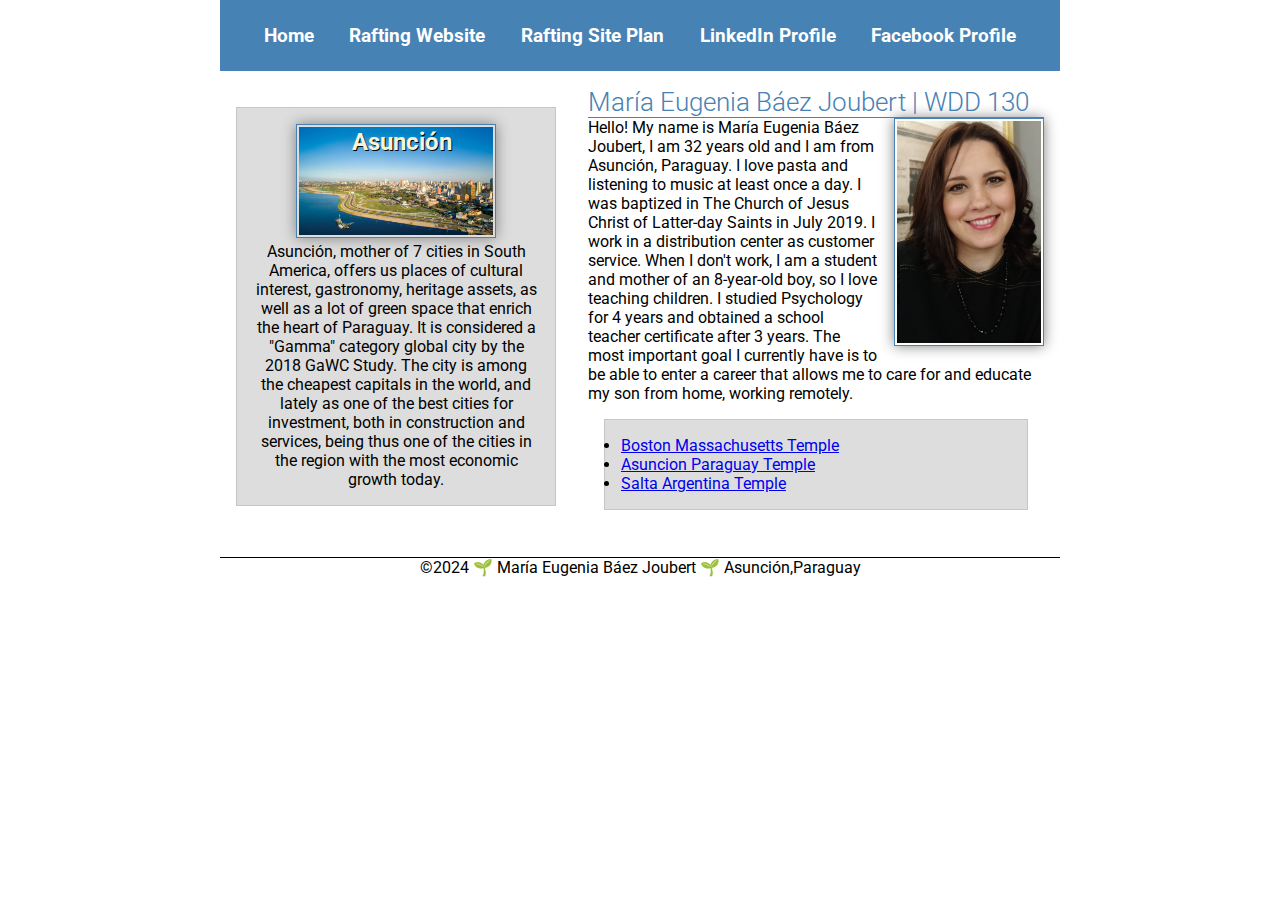
<file: index.html>
<!doctype html>
<html lang="en-US">
  <head>
    <meta charset="utf-8">
    <meta name="viewport" content="width=device-width">
    <title>María Eugenia Báez Joubert | WDD 130</title>
    <link rel="stylesheet" href="styles/styles.css">
    <meta name="description" content="Maria Eugenia Baez's BYU Idaho WDD 130 course home page">
    <meta name="author" content="María Eugenia Báez">
  </head>
  <body>
    <header>
        <nav>
            <a href="#">Home</a>
            <a href="wwr/">Rafting Website</a>
            <a href="wwr/site-plan-rafting.html">Rafting Site Plan</a>
            <a href="https://www.linkedin.com/in/maría-eugenia-báez-joubert-3a83051a2">LinkedIn Profile</a>
            <a href="https://www.facebook.com/euge.baez.7">Facebook Profile</a>
        </nav> 
    </header>
    <div class="grid">
      <main>
          <h1>María Eugenia Báez Joubert | WDD 130</h1>
          <img src="images/profile.jpeg" alt="Hello, my name is Maria Eugenia" width="200">
          <p>Hello! My name is María Eugenia Báez Joubert, I am 32 years old and I am from Asunción, Paraguay.
            I love pasta and listening to music at least once a day.
            I was baptized in The Church of Jesus Christ of Latter-day Saints in July 2019. I work in a distribution center as customer service.
            When I don't work, I am a student and mother of an 8-year-old boy, so I love teaching children.
            I studied Psychology for 4 years and obtained a school teacher certificate after 3 years. The most important goal I currently have is to be able to enter a career that allows me to care for and educate my son from home, working remotely.</p>
      <ul class="box">
        <li><a href="https://www.churchofjesuschrist.org/temples/details/boston-massachusetts-temple?lang=eng" target="_blank">Boston Massachusetts Temple</a></li>
        <li><a href="https://www.churchofjesuschrist.org/temples/details/asuncion-paraguay-temple?lang=eng" target="_blank">Asuncion Paraguay Temple</a></li>
        <li><a href="https://www.churchofjesuschrist.org/temples/details/salta-argentina-temple?lang=eng" target="_blank">Salta Argentina Temple</a></li>
      </ul>
      </main>
      <aside class="box">
        <h2>Asunción</h2>
        <img src="images/Asuncion.jpg" alt="Asunción landscape">
        <p>Asunción, mother of 7 cities in South America, offers us places of cultural interest, gastronomy, heritage assets, as well as a lot of green space that enrich the heart of Paraguay. It is considered a "Gamma" category global city by the 2018 GaWC Study. The city is among the cheapest capitals in the world, and lately as one of the best cities for investment, both in construction and services, being thus one of the cities in the region with the most economic growth today.</p>
      </aside>
    </div>
    <footer>
        <p>&copy;2024 🌱 María Eugenia Báez Joubert 🌱 Asunción,Paraguay</p>
    </footer>
  </body>
<!--01-July-2024-->
</html>
</file>
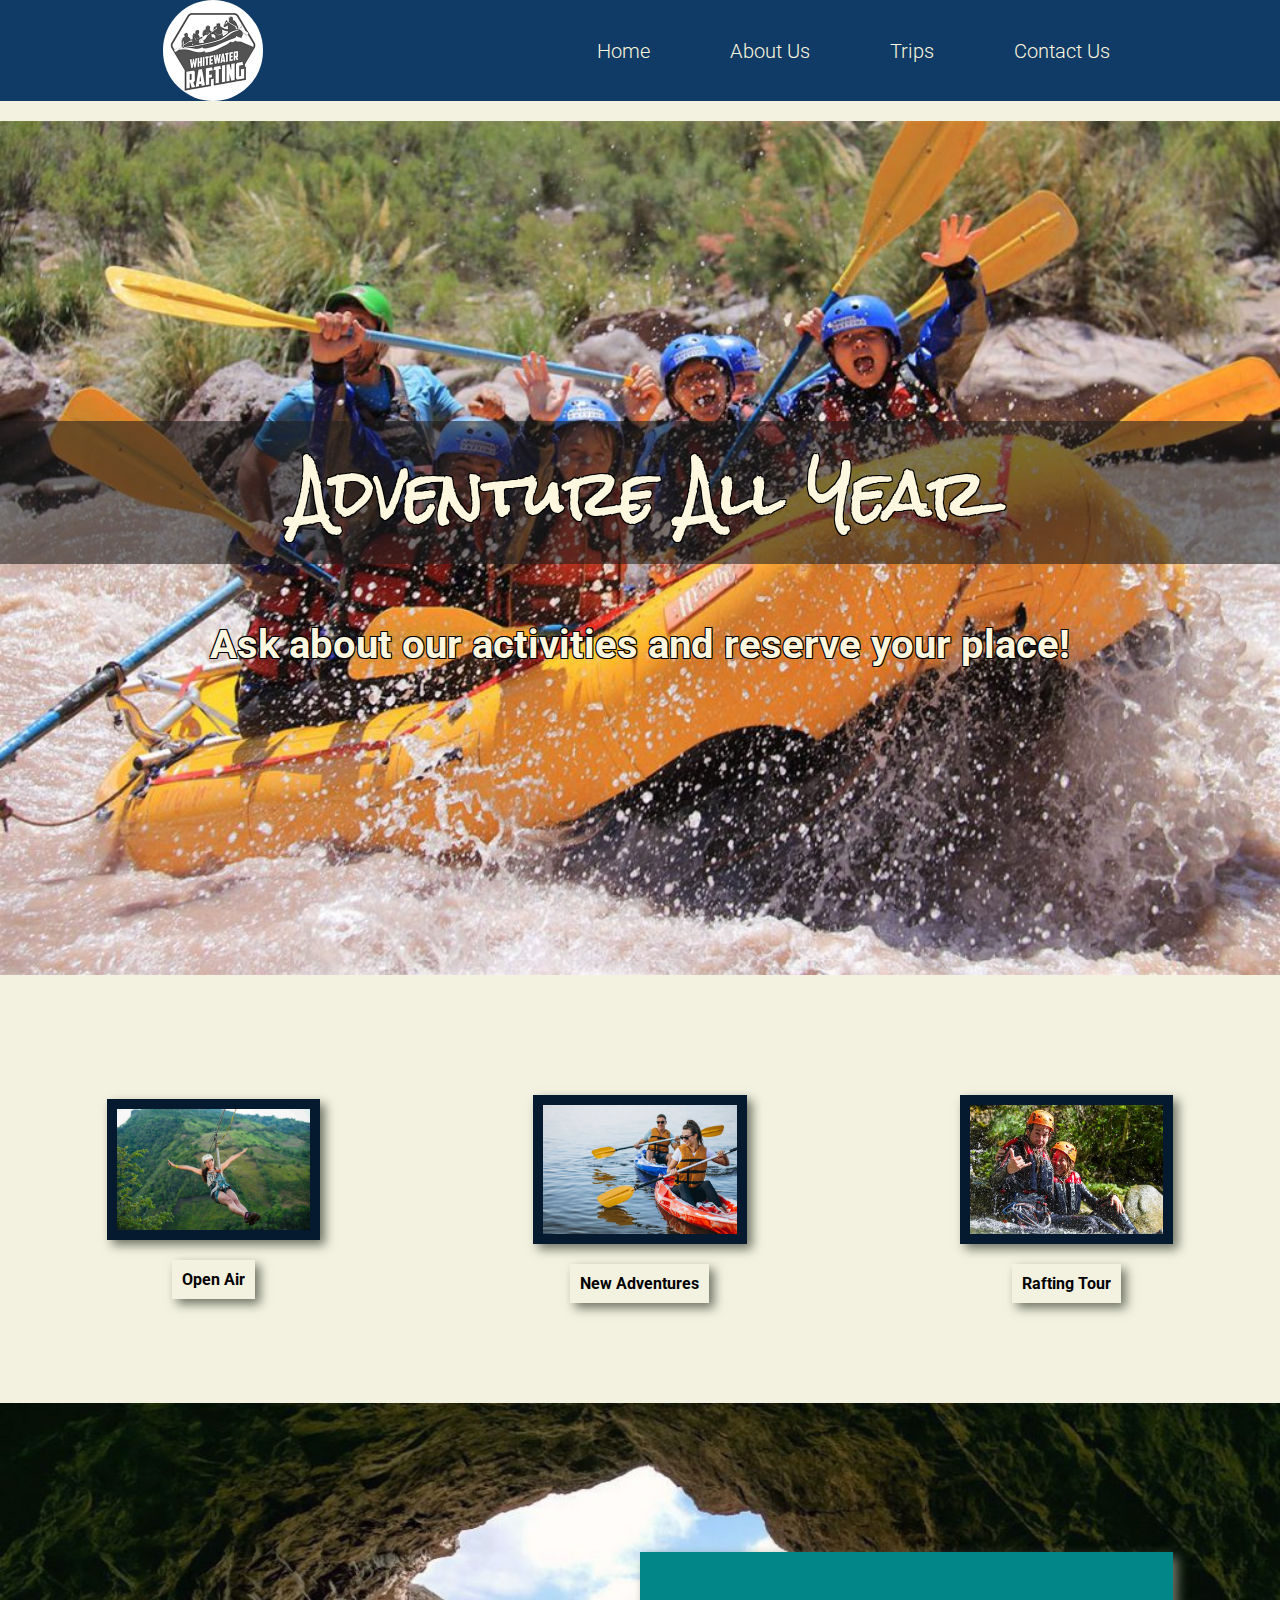
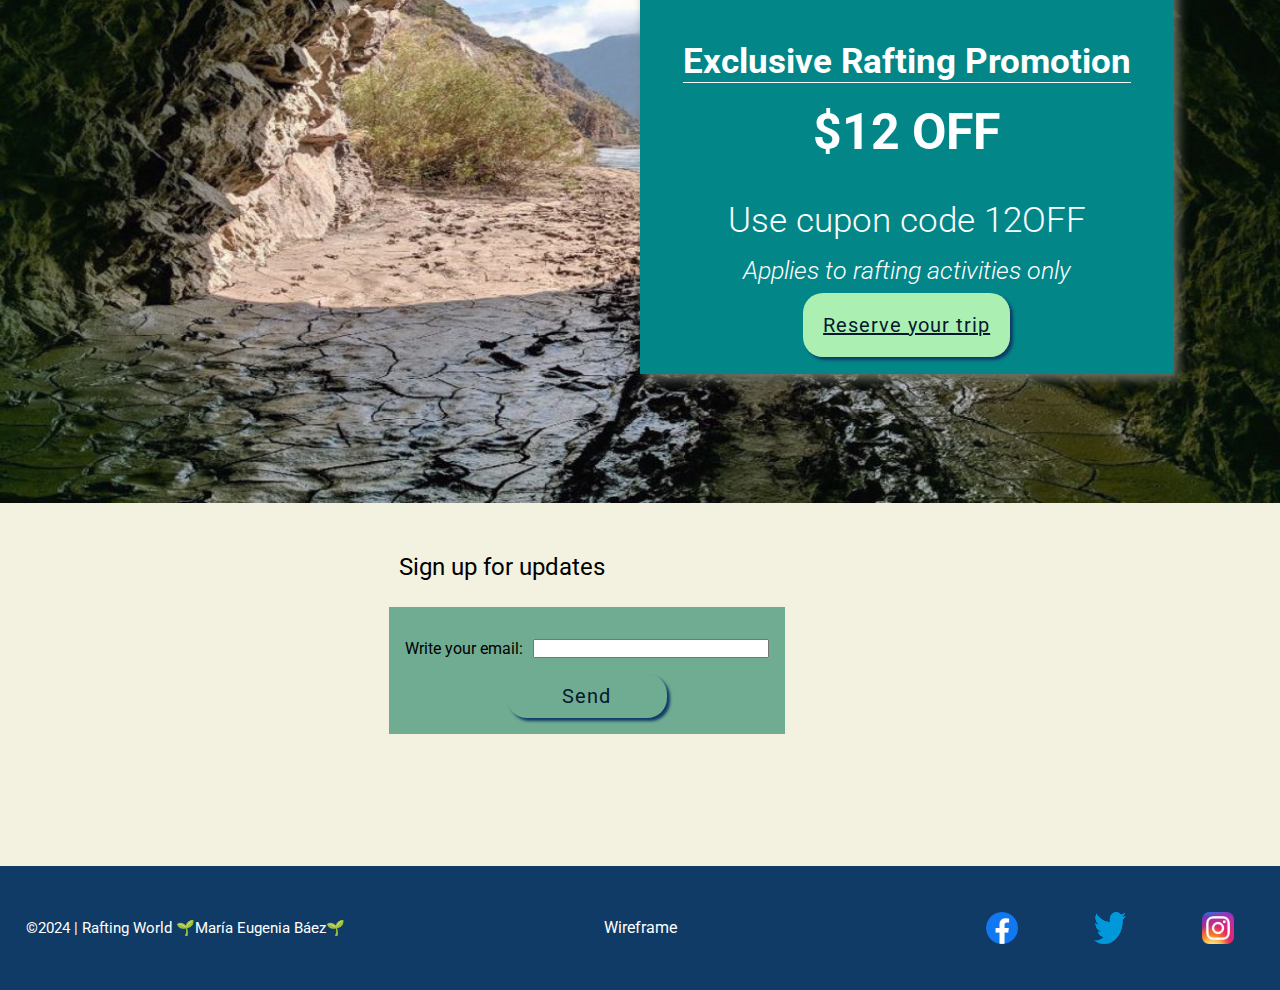
<file: wwr/index.html>
<!DOCTYPE html>
<html lang="en-US">
    <head>
        <meta charset="utf-8">
        <meta name="viewport" content="width=device-width, initial-escale=1.0">
        <title>Home Page | Rafting World</title>
        <meta name="description" content="This is the home page for the rafting site">
        <meta name="author" content="Maria Eugenia Báez Joubert">
        <link rel="stylesheet" href="styles/rafting.css">
    </head>
    <body>
        <header>
            <img src="images/logo.png" alt="Rafting World Logo">
            <nav>
                <a href="index.html">Home</a>
                <a href="about.html">About Us</a>
                <a href="trips.html">Trips</a>
                <a href="contact.html">Contact Us</a>  
            </nav>
        </header>
        <main class="raft-grid">
            <div class="hero-grid">
                <img class="hero-jpg" src="images/family-rafting.jpg" alt="Hero image">
                <h1 class="Home-message1">Adventure All Year</h1>
                <h4 class="Home-message2">Ask about our activities and reserve your place!</h4>
            </div>
            <section class="card trips-photo1">
                <img class="photo open-air" src="images/aire-libre.jpg" alt="Open Air">
                <p>Open Air</p>
            </section>
            <section class="card trips-photo2">
                <img class="photo new-adventures" src="images/kayak-adventure.webp" alt="Kayak">
                <p>New Adventures</p>
            </section>
            <section class="card trips-photo3">
                <img class="photo rafting-tour" src="images/rafting-tour.jpg" alt="Rafting">
                <p>Rafting Tour</p>
            </section>
            <div class="background">
            </div>
            <img class="river" src="images/river.jpg" alt="River">
            <div class="hustle-content">
                <div class="hustle-content-wrap">
                    <div class="hustle-group-title">
                        <span class="hustle-title">Exclusive Rafting Promotion</span>
                        <span class="hustle-subtitle">$12 OFF</span>
                    </div>
                    <div class="hustle-group-content">
                        <p class="text1">Use cupon code 12OFF</p>
                        <p class="text2">Applies to rafting activities only</P>
                    </div>
                    <div class="hustle-cta-container">
                        <a class="button-box" href="contact.html">Reserve your trip</a>
                    </div>
                </div>
            </div>
            <div class="News">
                <p>Sign up for updates</p>
                <form action="#" class="news-form">
                    <div class="Signup-grid">
                        <label for="email">Write your email:</label>
                        <input type="email" name="email" id="email">
                    </div>
                    <button type="submit" class="button-box">Send</button>
                </form>
            </div>
        </main>
        <footer>
            <p>&copy;2024 | Rafting World 🌱María Eugenia Báez🌱</p>
            <a href="https://app.moqups.com/YqhFggQN5RccAblndWIqrK3D2VXr0VGt/view/page/ad64222d5">Wireframe</a>
            <nav class="sociallinks">
                <a href="https://facebook.com">
                    <img src="images/Facebook_Logo.png" alt="Facebook">
                </a>
                <a href="https://twitter.com">
                    <img src="images/twitter-logo.png" alt="Twitter">
                </a>
                <a href="https://instagram.com">
                    <img src="images/Instagram_logo.png" alt="Instagram">
                </a>
            </nav>
        </footer>
    </body>
</html>
</file>
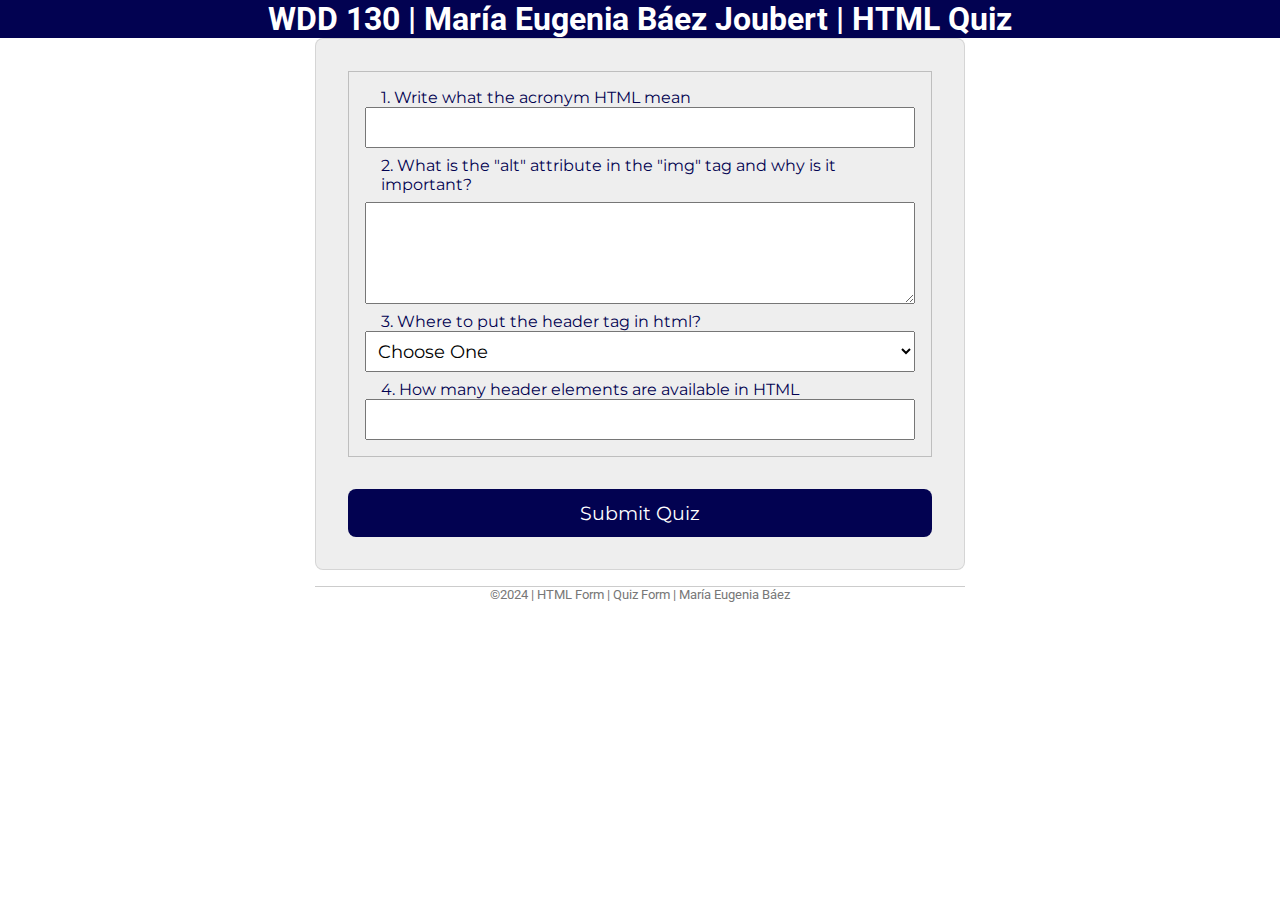
<file: quiz.html>
<!DOCTYPE html>
<html lang="en-us">
<head>
    <meta charset="utf-8">
    <meta name="viewport" content="width=device-width, initial-scale=1">
    <title>WDD 130 | HTML Quiz</title>
    <meta name="description" content="Maria Eugenia Baez's BYU Idaho WDD 130 Html Quiz">
    <meta name="author" content="María Eugenia Báez">
    <link rel="stylesheet" href="styles/quiz.css">
</head>
<body>
<header>
    <h1>WDD 130 | María Eugenia Báez Joubert | HTML Quiz</h1>
</header>
<main>
    <form>
        <fieldset>
            <!--Form elements will go here -->
            <div class="form-item column 2">
                <label for="q1">1. Write what the acronym HTML mean</label>
                <input type="text" id="q1" name="q1">
            </div>
            <label for="q2">2. What is the "alt" attribute in the "img" tag and why is it important?</label>
            <textarea name="q2" id="q2" rows="4"></textarea>
            <div class="form-item column 1">
                <label for="q3">3. Where to put the header tag in html?</label>
                <select name="q3" id="q3">
                    <option value="">Choose One</option>
                    <option value="Head">"Head" Tag</option>
                    <option value="Body">"Body" Tag</option>
                    <option value="Main">"Main" Tag</option>
                    <option value="Aside">"Aside" Tag</option>
                    <option value="Footer">"Footer" Tag</option>
                </select>
            </div>
            <div class="form-item column 1">
                <label for="q4">4. How many header elements are available in HTML</label>
                <input type="number" id="q4" name="q4" min="6" max="6">
            </div>
        </fieldset>
        <button type="submit">Submit Quiz</button>
    </form>
</main>
<footer>
    <p>&copy;2024 | HTML Form | Quiz Form | María Eugenia Báez</p>
</footer>
</body>
</html>
</file>
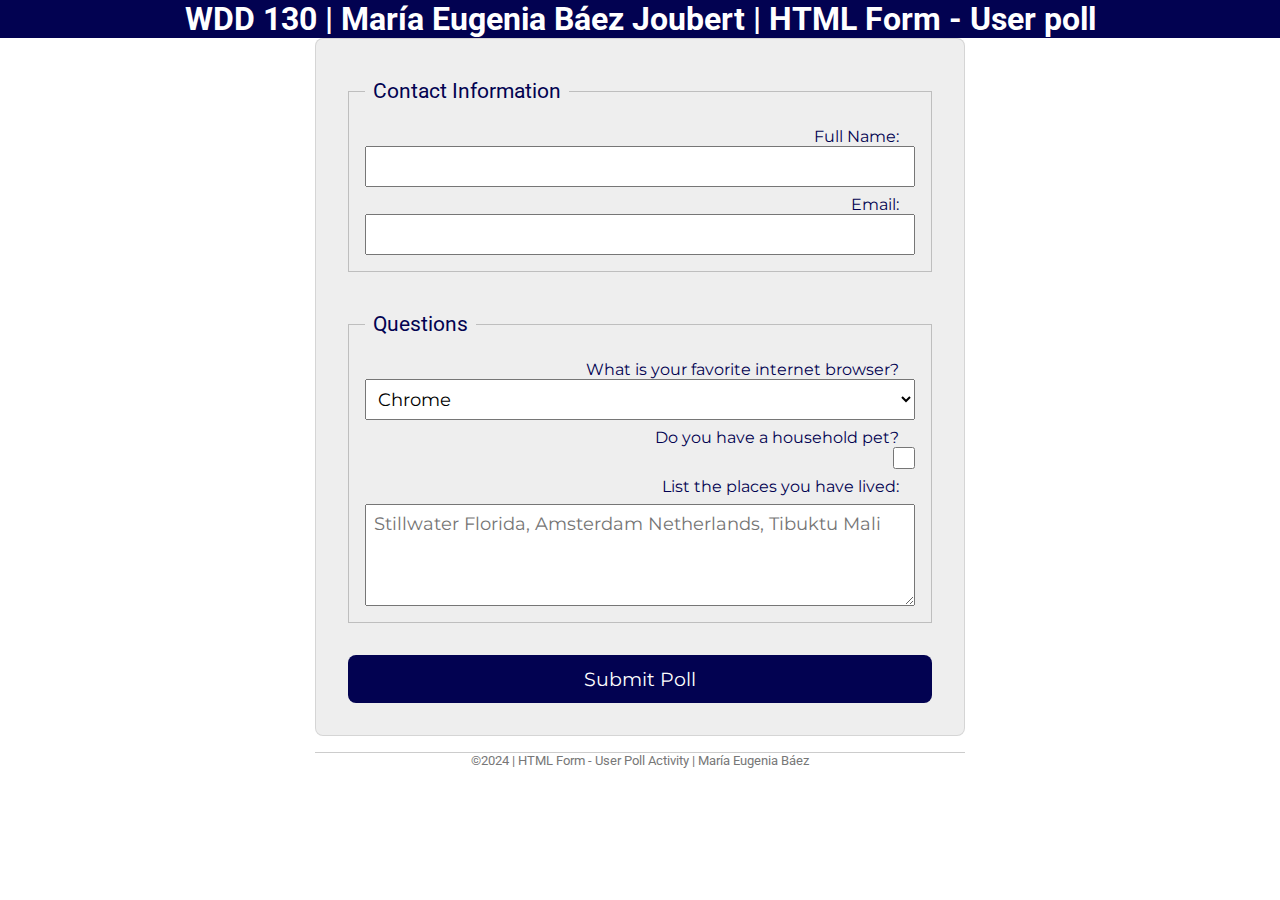
<file: week05/pol-form.html>
<!DOCTYPE html>
<html lang="en-us">
<head>
    <meta charset="utf-8">
    <meta name="viewport" content="width=device-width, initial-scale=1">
    <title>WDD 130 | HTML Form - User Poll</title>
    <link rel="stylesheet" href="styles/poll-form.css">
</head>
<body>
<header>
    <h1>WDD 130 | María Eugenia Báez Joubert | HTML Form - User poll</h1>
</header>
<main>
    <form>
        <fieldset>
            <legend>Contact Information</legend>
            <!--Form elements will go here -->
            <div class="form-item column 2">
                <label for="fullname">Full Name:</label>
                <input type="text" id="fullname" name="fullname">
            </div>
            <div class="form-item column 2">
                <label for="usermail">Email:</label>
                <input type="email" id="usermail" name="usermail">
            </div>
        </fieldset>
        <fieldset>
            <legend>Questions</legend>
            <!--Form elements will go here -->
            <div class="form-item column 1">
                <label for="browser">What is your favorite internet browser?</label>
                <select name="browser" id="browser">
                    <option value="chrome">Chrome</option>
                    <option value="firefox">Firefox</option>
                    <option value="safari">Safari</option>
                    <option value="edge">Edge</option>
                    <option value="brave">Brave</option>
                    <option value="other">Other</option>
                </select>
            </div>
            <div class="form-item column 1">
                <label for="pet">Do you have a household pet?</label>
                <input type="checkbox" id="pet" name="pet">
            </div>
            <label for="feedback">List the places you have lived:</label>
            <textarea name="feedback" id="feedback" rows="4" placeholder="Stillwater Florida, Amsterdam Netherlands, Tibuktu Mali"></textarea>
        </fieldset>
        <button type="submit">Submit Poll</button>
    </form>
</main>
<footer>
    <p>&copy;2024 | HTML Form - User Poll Activity | María Eugenia Báez</p>
</footer>
</body>
</html>
</file>
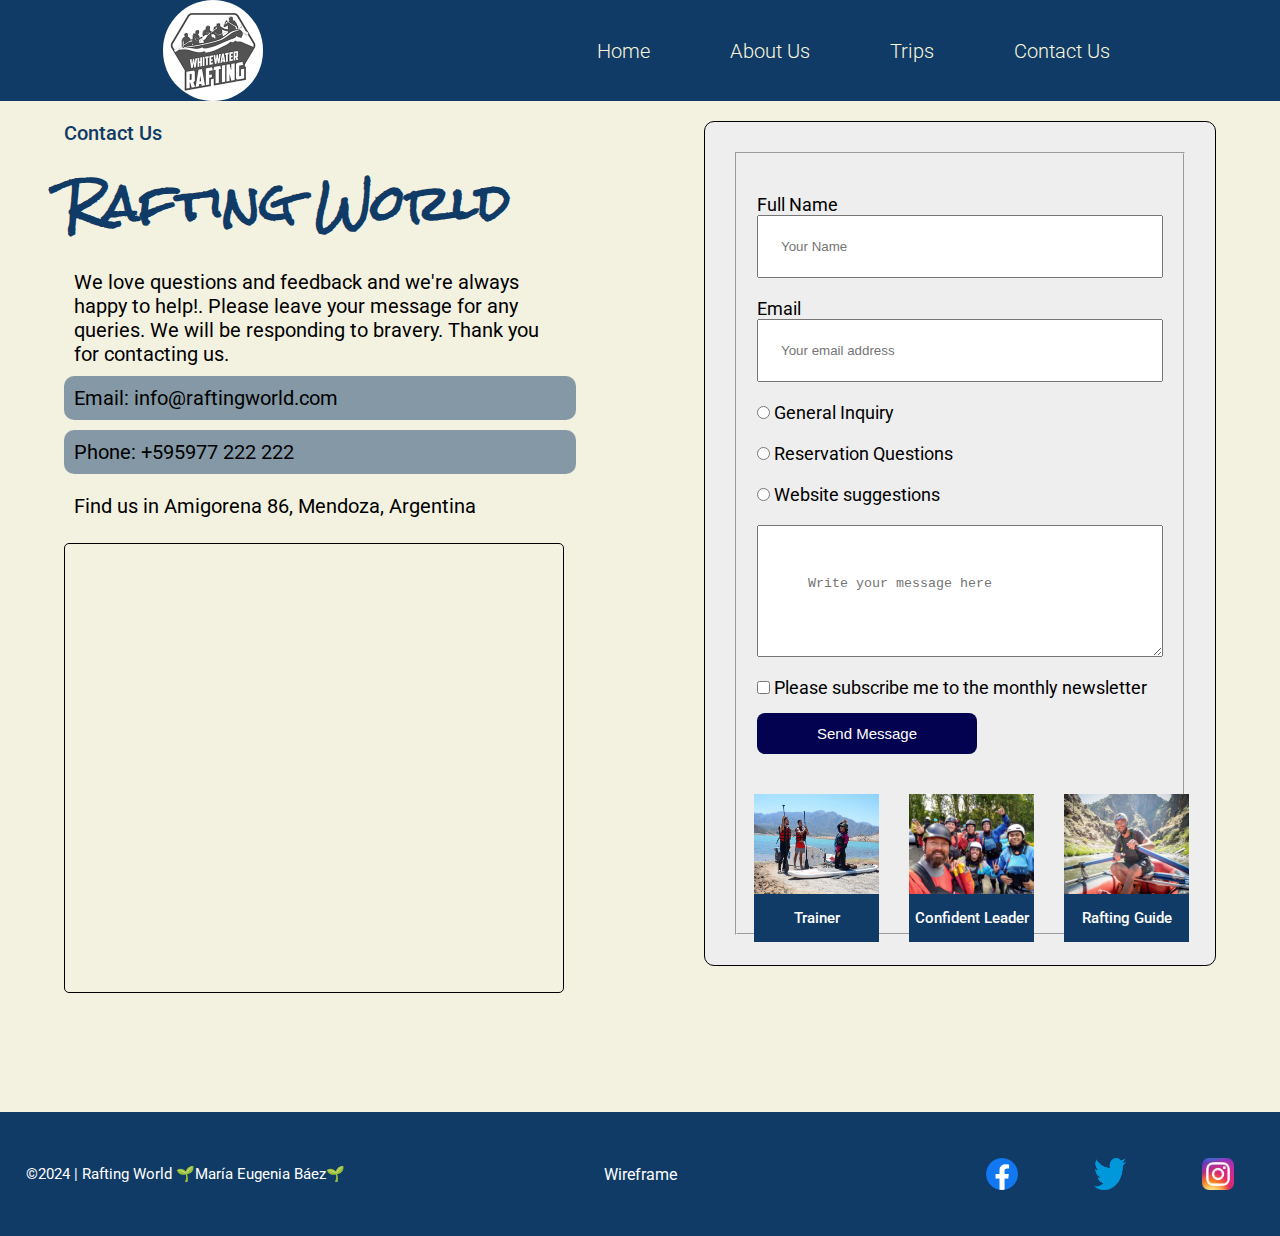
<file: wwr/contact.html>
<!DOCTYPE html>
<html lang="en-US">
    <head>
        <meta charset="utf-8">
        <meta name="viewport" content="width=device-width, initial-escale=1.0">
        <title>Contact Us | Rafting World</title>
        <meta name="description" content="Contact Us for the rafting site">
        <meta name="author" content="Maria Eugenia Báez Joubert">
        <link rel="stylesheet" href="styles/rafting.css">
    </head>
    <body>
        <header>
            <img src="images/logo.png" alt="Rafting World Logo">
            <nav>
                <a href="index.html">Home</a>
                <a href="about.html">About Us</a>
                <a href="trips.html">Trips</a>
                <a href="contact.html">Contact Us</a>  
            </nav>
        </header>
        <main class="contacting">
            <div class="column1">
                <section class="contact">
                    <h2>Contact Us</h2>
                    <h1>Rafting World</h1>
                    <p>We love questions and feedback and we're always happy to help!.
                        Please leave your message for any queries. We will be responding to bravery. Thank you for contacting us.
                    </p>
                    <p class="info">Email: info@raftingworld.com</p>
                    <p class="info">Phone: +595977 222 222</p>
                </section>
                <section class="map">
                    <p>Find us in Amigorena 86, Mendoza, Argentina</p>
                        <iframe src="https://www.google.com/maps/embed?pb=!1m14!1m8!1m3!1d6700.470868298973!2d-68.838543!3d-32.891943!3m2!1i1024!2i768!4f13.1!3m3!1m2!1s0x967e091761fd9a85%3A0x4b0c4c615db2f661!2sArgentina%20Rafting%20Expediciones%20(Oficina%20%2F%20Reservas)!5e0!3m2!1ses-419!2sus!4v1721228369697!5m2!1ses-419!2sus" width="600" height="450" allowfullscreen="" loading="lazy" referrerpolicy="no-referrer-when-downgrade"></iframe>
                </section>
            </div>
            <div class="column2">
                <form class="form">
                    <fieldset class="form-fields">
                        <label for="Fullname">Full Name</label>
                        <input type="text" id="Fullname" placeholder="Your Name">
                        <label for="email">Email</label>
                        <input type="text" id="email" placeholder="Your email address">
                        <div class="inquiry">
                            <input type="radio" id="inquiry" name="contact" value="inquiry">
                            <label for="inquiry">General Inquiry</label>
                        </div>
                        <div class="reservation">
                            <input type="radio" id="reservation" name="contact" value="reservation">
                            <label for="reservation">Reservation Questions</label>
                        </div>
                        <div class="suggestions">
                            <input type="radio" id="suggestions" name="contact" value="suggestions">
                            <label for="suggestions">Website suggestions</label>
                        </div>
                        <label for="message"></label>
                        <textarea name="contact" id="message" placeholder="Write your message here"></textarea>
                        <div class="subscribe">
                            <input type="checkbox" id="subscribe">
                            <label for="subscribe">Please subscribe me to the monthly newsletter</label>
                        </div>
                        <button type="submit">Send Message</button>
                    </fieldset>
                </form>
                <section class="employee">
                    <figure>
                        <img src="images/leader.jpg" alt="Professional">
                        <figcaption>Trainer</figcaption>
                    </figure>
                    <figure>
                        <img src="images/rafting-coach.jpeg" alt="Confident">
                        <figcaption>Confident Leader</figcaption>
                    </figure>
                    <figure>
                        <img src="images/rafting-guide.jpg" alt="Guide">
                        <figcaption>Rafting Guide</figcaption>
                    </figure>
                </section>
            </div>
        </main>
        <footer>
            <p>&copy;2024 | Rafting World 🌱María Eugenia Báez🌱</p>

            <a href="https://app.moqups.com/wrRdhq9zUCIYHQgXWeBOrkRSeUV6k9x1/view/page/a9a5f8d52">Wireframe</a>

            <nav class="sociallinks">
                <a href="https://facebook.com">
                    <img src="images/Facebook_Logo.png" alt="Facebook">
                </a>
                <a href="https://twitter.com">
                    <img src="images/twitter-logo.png" alt="Twitter">
                </a>
                <a href="https://instagram.com">
                    <img src="images/Instagram_logo.png" alt="Instagram">
                </a>
            </nav>
        </footer>
    </body>
</html>
</file>
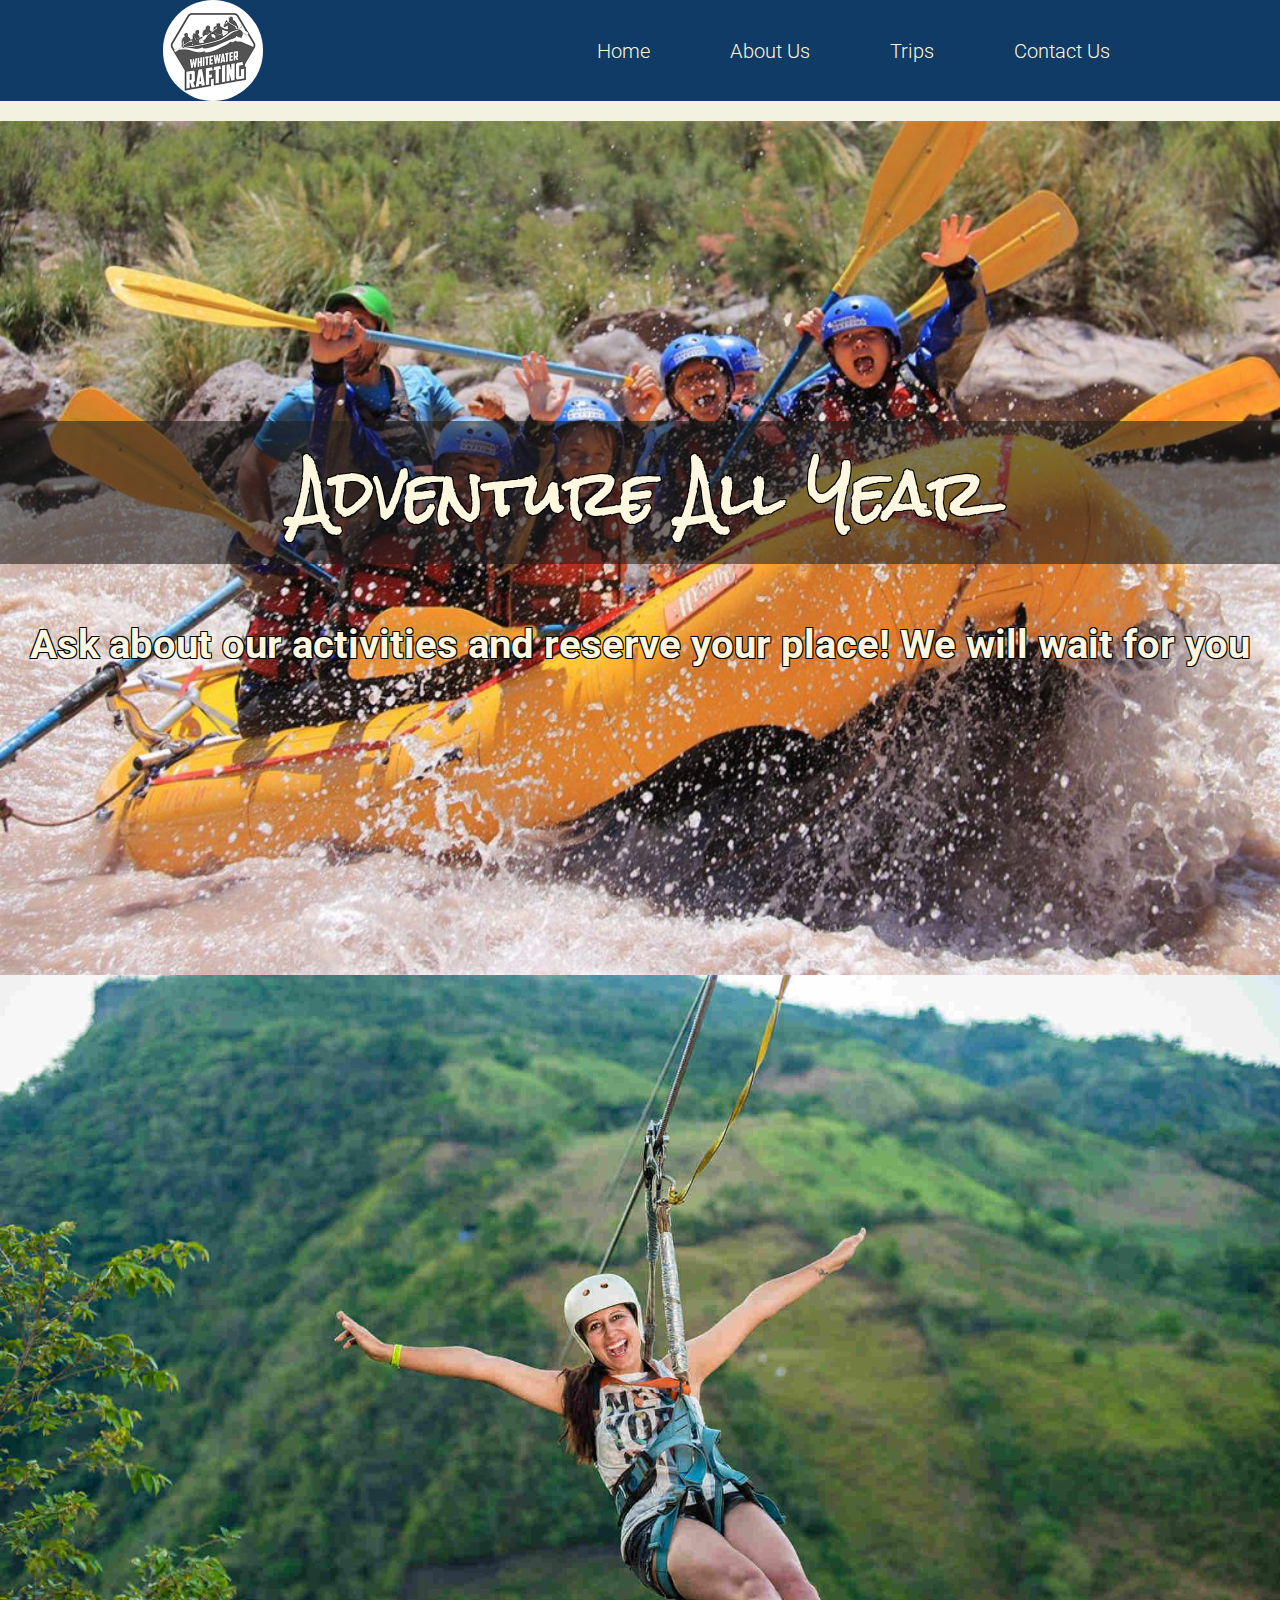
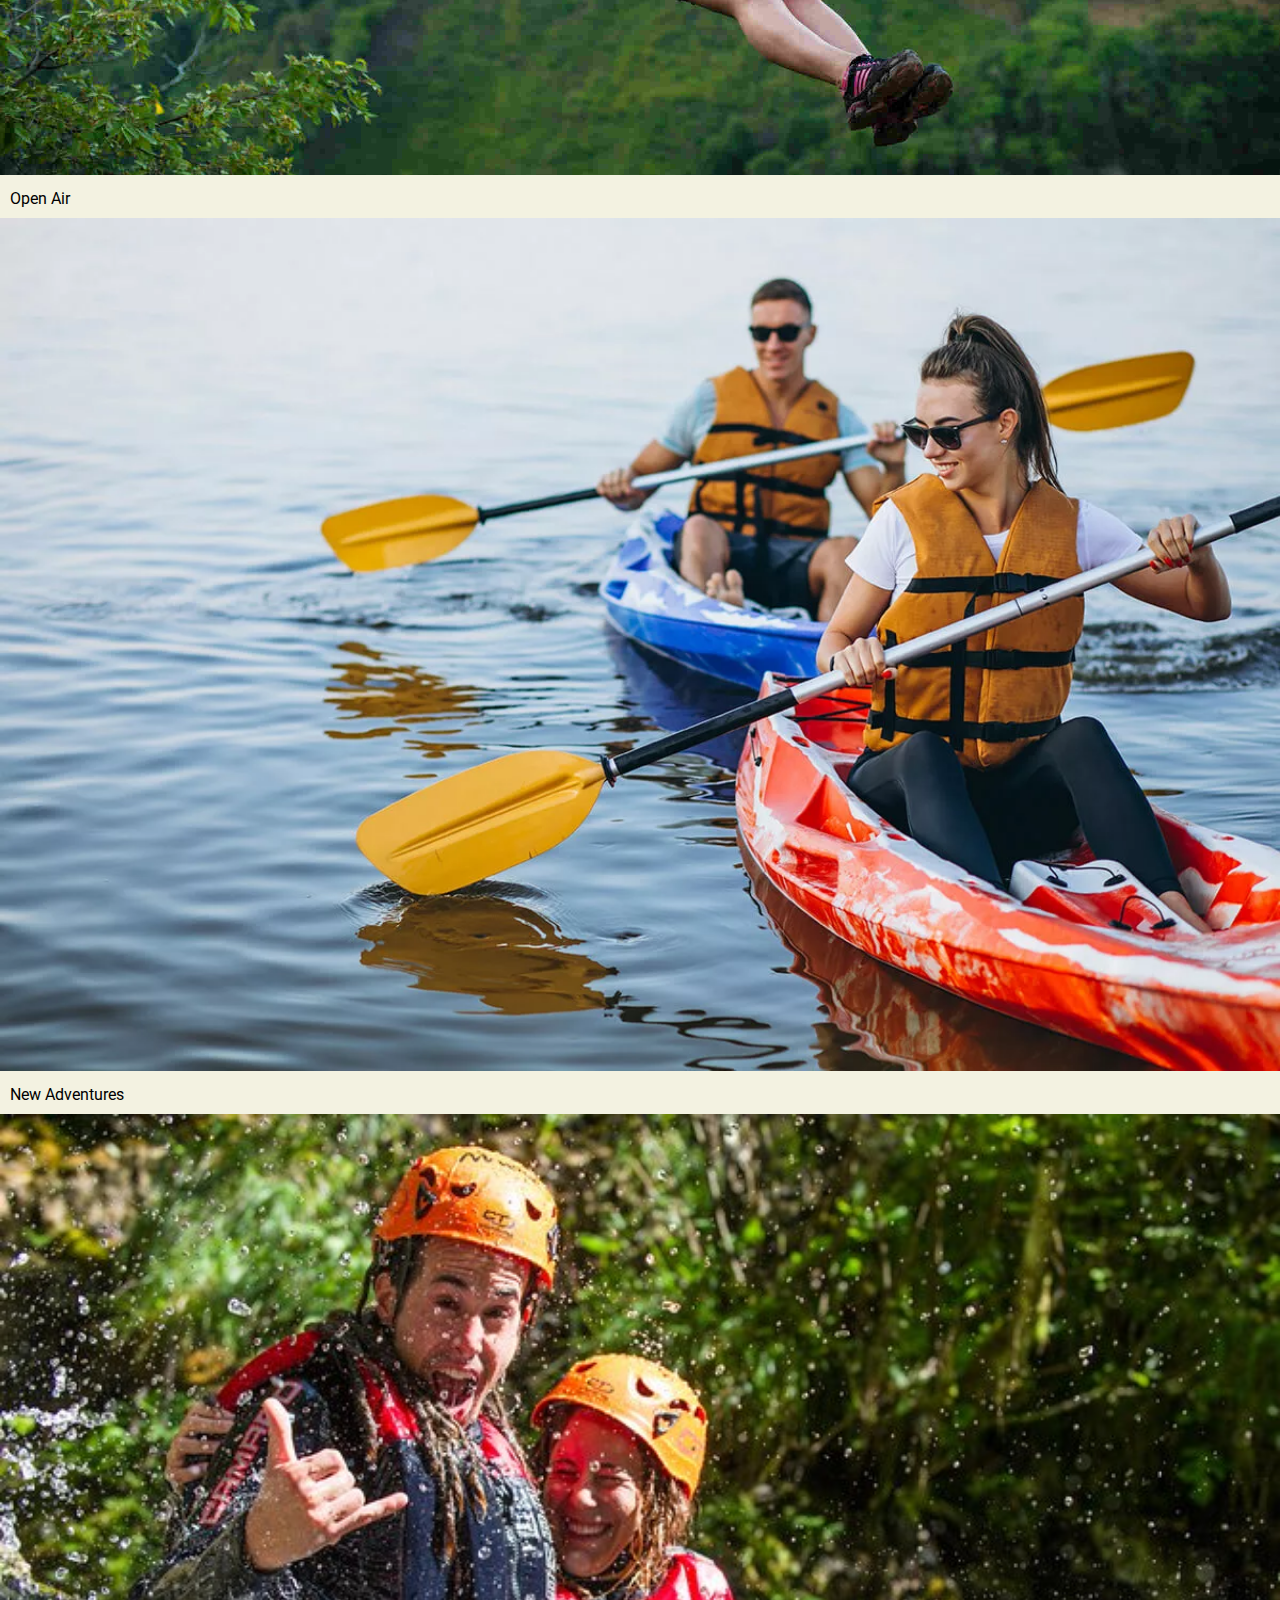
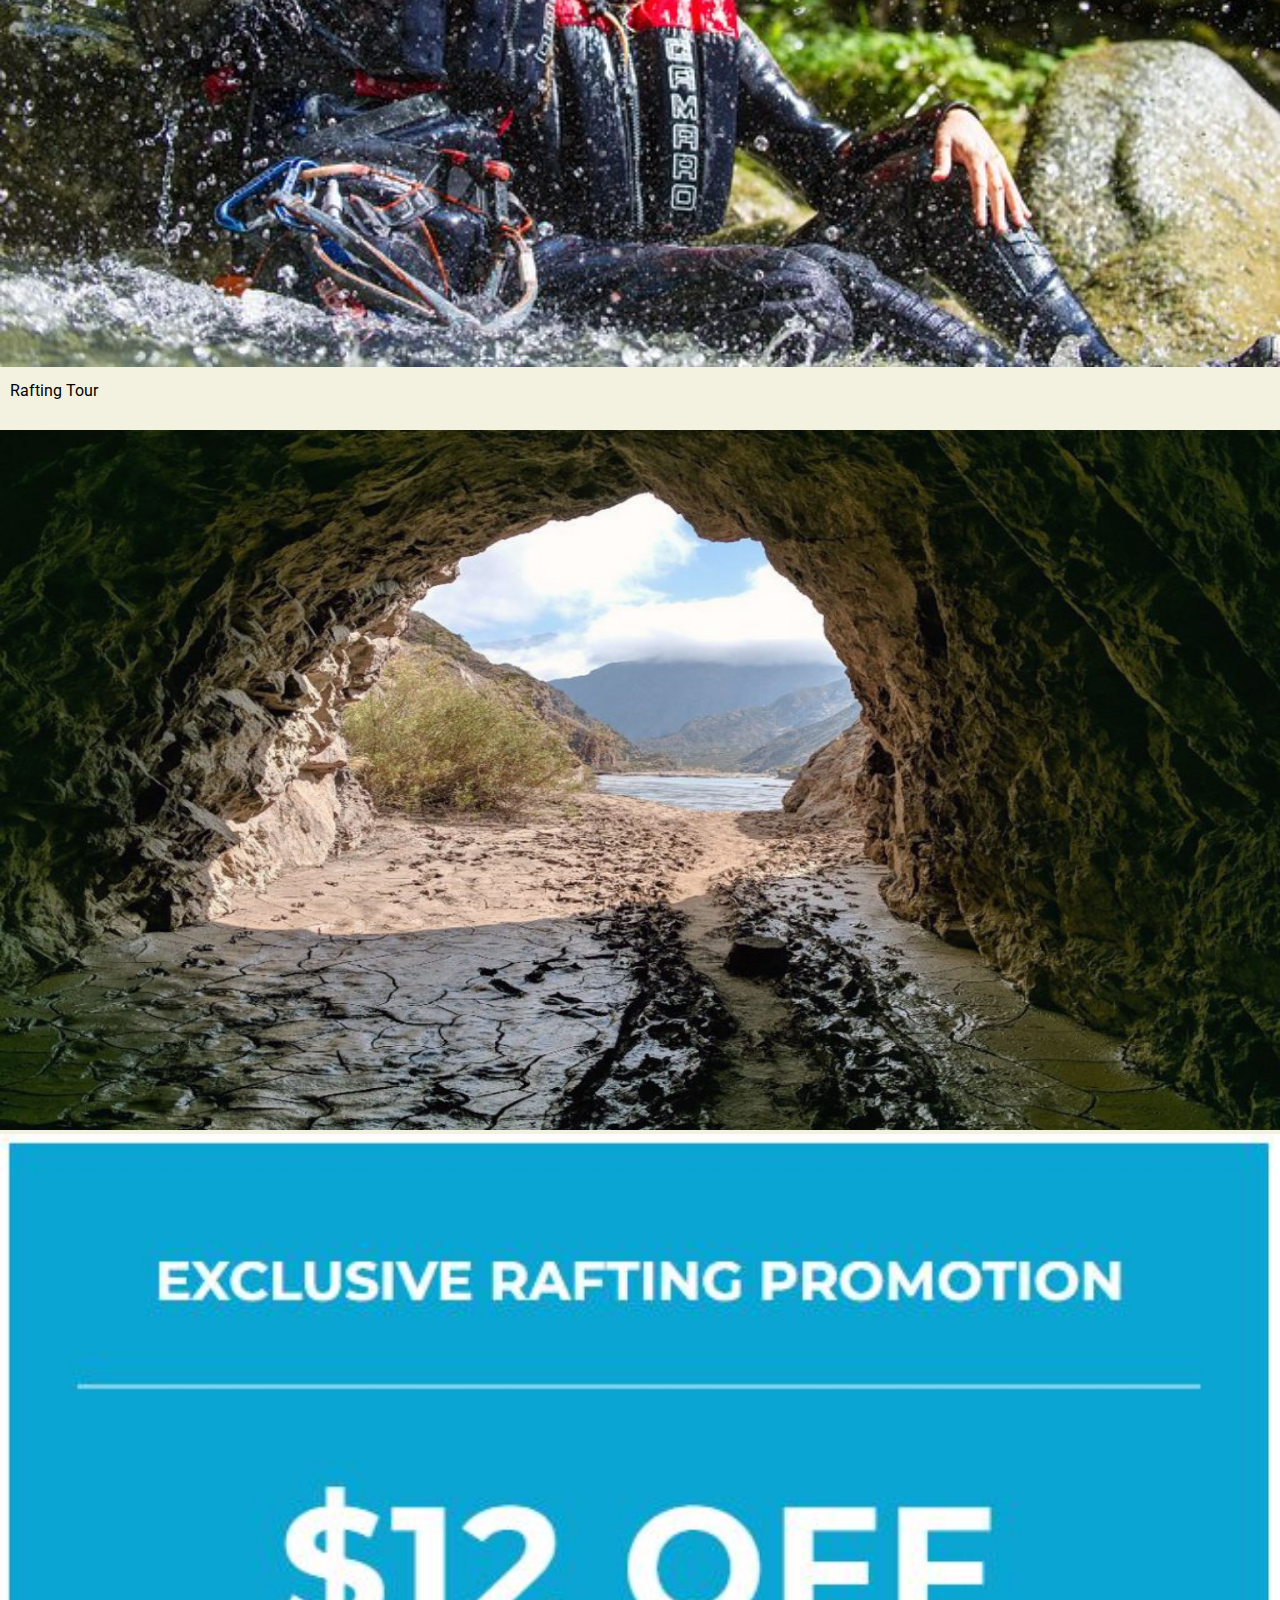
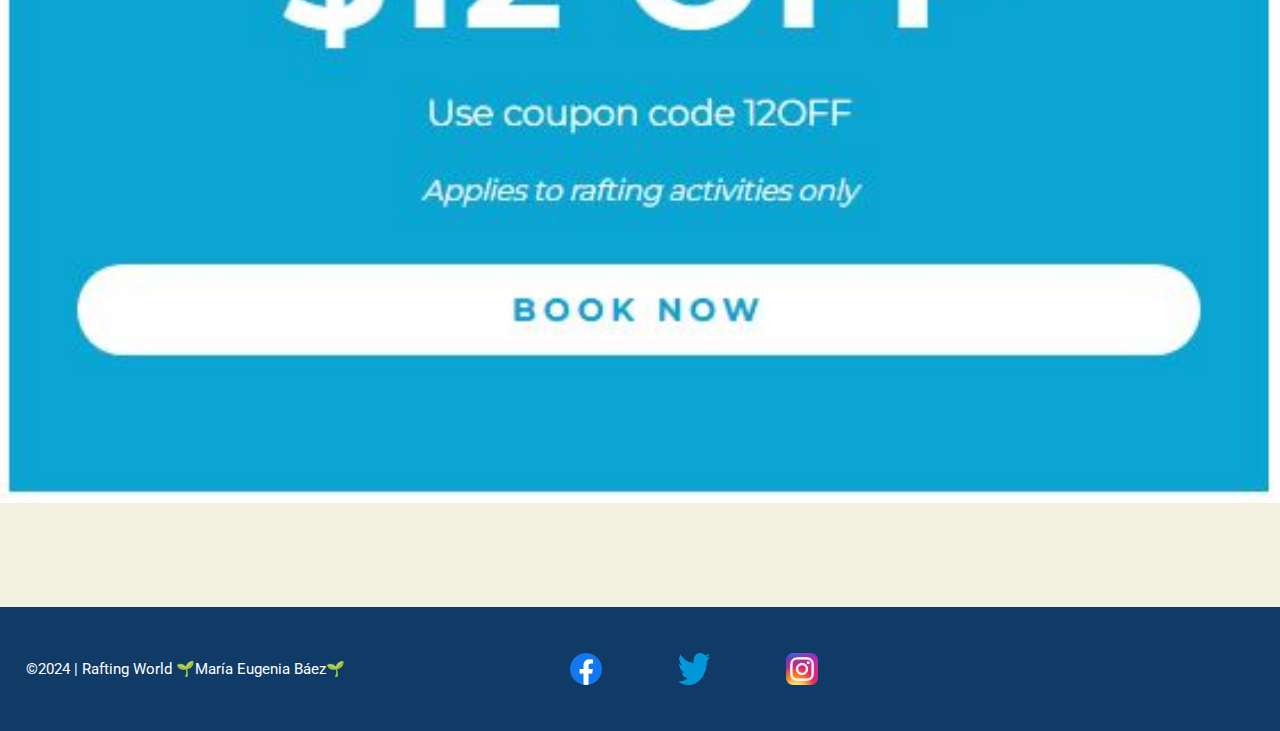
<file: wwr/home.html>
<!DOCTYPE html>
<html lang="en-US">
    <head>
        <meta charset="utf-8">
        <meta name="viewport" content="width=device-width, initial-escale=1.0">
        <title>Home Page | Rafting World</title>
        <meta name="description" content="This is the home page for the rafting site">
        <meta name="author" content="Maria Eugenia Báez Joubert">
        <link rel="stylesheet" href="styles/rafting.css">
    </head>
    <body>
        <header>
            <img src="images/logo.png" alt="Rafting World Logo">
            <nav>
                <a href="index.html">Home</a>
                <a href="about.html">About Us</a>
                <a href="trips.html">Trips</a>
                <a href="contact.html">Contact Us</a>  
            </nav>
        </header>
        <main class="grid">
            <div class="hero-grid">
                <img class="hero-jpg" src="images/family-rafting.jpg" alt="Hero image">
                <h1 class="Home-message1">Adventure All Year</h1>
                <h4 class="Home-message2">Ask about our activities and reserve your place! We will wait for you</h4>
            </div>
            <section class="trips-photo1">
                <img class="open-air" src="images/aire-libre.jpg" alt="Open Air">
                <p>Open Air</p>
            </section>
            <section class="trips-photo2">
                <img class="new-adventures" src="images/kayak-adventure.webp" alt="Kayak">
                <p>New Adventures</p>
            </section>
            <section class="trips-photo3">
                <img class="rafting-tour" src="images/rafting-tour.jpg" alt="Rafting">
                <p>Rafting Tour</p>
            </section>
            <div class="background">
            </div>
            <img class="river" src="images/river.jpg" alt="River">
            <section class="descount">
                <img class="rafting-descount" src="images/descount.JPG" alt="Descount">
            </section>
        </main>
        <footer>
            <p>&copy;2024 | Rafting World 🌱María Eugenia Báez🌱</p>
            <nav class="sociallinks">
                <a href="https://facebook.com">
                    <img src="images/Facebook_Logo.png" alt="Facebook">
                </a>
                <a href="https://twitter.com">
                    <img src="images/twitter-logo.png" alt="Twitter">
                </a>
                <a href="https://instagram.com">
                    <img src="images/Instagram_logo.png" alt="Instagram">
                </a>
            </nav>
        </footer>
    </body>
</html>
</file>
<file: styles/styles.css>
@import url('https://fonts.googleapis.com/css2?family=Roboto:wght@100;300;400;500;700&display=swap');

:root {
    --heading-font: "roboto", san-serif;
    --paragraph-font: "roboto", san-serif;
}
* {
    margin: 0;
    padding: 0;
    box-sizing: border-box;
}

header, footer, .grid {
    margin: 0 auto;
    max-width: 840px;
}

nav {
    font-family: var(--heading-font);
    font-style: normal;
    font-weight: 500;
    background-color: steelblue;
    padding: 1rem;
    display: flex;
    justify-content: space-evenly;
    align-items: center;
}

nav a {
    display: block;
    text-decoration: none;
    font-size: 1.2rem;
    font-weight:700;
    color: white;
    display: block;
    padding: 0.5rem;
    
}

h1 {
    color: steelblue;
    font-family: var(--heading-font);
    font-style: normal;
    font-weight: 300;
    font-size: 26px;
    border-bottom: 1px solid steelblue
}

img {
    width: 150px;
    height: auto;
    border: 1px solid steelblue;
    padding: 2px;
    box-shadow: 0 0 13px gray;
}

p {
    padding: 10px;
    font-family: var(--paragraph-font);
    font-style: normal;
    font-weight: 400;
}

aside {
    width: 20rem;
    text-align: center;
    position: relative;
    grid-column: 1/2;
    grid-row: 1/2;
}

aside img {
    width: 200px;
    height: auto;
}

aside h2 {
    position: absolute;
    top: 20px;
    left: 115px;
    font-family: var(--heading-font);
    font-style: normal;
    font-weight: 700;
    color: beige;
    text-shadow: 1px 1px 0 #000;
}

main img {
    width: 150px;
    height: auto;
    float: right;
    margin: 0 0 1rem 1rem;
}

main{
    grid-column: 2/3;
    margin: 1rem;
}

p {padding: 0;}

footer {
    margin-top: 15px;
    border-top: 1px solid #000;
    text-align: center;
}

/*Class Selectors*/
.box {
    font-family: var(--paragraph-font);
    margin: 1rem;
    border: 1px solid rgba(0,0,0,.1);
    padding: 1rem;
    background-color: #ddd;
    color: #000;
}

.grid {
    display: grid;
    align-items: center;
}
</file>
<file: wwr/styles/rafting.css>
@import url('https://fonts.googleapis.com/css2?family=Roboto:ital,wght@0,100;0,300;0,400;0,500;0,700;0,900;1,100;1,300;1,400;1,500;1,700;1,900&family=Rock+Salt&display=swap');
 
* {
    margin: 0;
    padding: 0;
    box-sizing: border-box;
}
 
:root {
    --primary-color: #103b66;
    --secondary-color: #028688;
    --accent1-color: #70ac92;
    --accent2-color: #acefb3;
 
    --heading-font: "Rock Salt", cursive;
    --paragraph-font: "roboto", serif;
 
    --nav-background-color: #103b66;
    --nav-link-color: #c7f9cc;
    --nav-hover-link-color: #57cc99;
    --nav-hover-background-color: #38a3a5;
}
 
body {
    font-family: var(--paragraph-font);
    background-color: #f3f2e1;
}
 
h1,
h2,
h3,
h4,
h5,
h6 {
    font-family: var(--heading-font);
    color: var(--primary-color);
}
 
h1 {
    font-size: 3rem;
}
 
h2 {
    font-size: 2.5rem;
}
 
 
p {
    padding: 10px;
}
 
img {
    width: 100%;
}
 
header img {
    width: 100px;
    display: flex;
    justify-items: center;
    border-radius: 50px;
}
 
/* Sets default width and centers content in browser */
header main footer {
    max-width: 1280px;
    margin: auto;
}
 
/* header styling */
header {
    display: grid;
    grid-template-columns: 1fr 2fr;
    align-items: center;
    justify-items: center;
    background-color: var(--primary-color);
 
}
 
/*h1 article {
    width: 20rem;
    text-align: center;
    position: absolute;
}*/
 
 
/* grid layout for all pages */
/*.grid {
    display: grid;
    grid-template-columns: repeat(12, 1fr);
    align-items: center;
}*/
 
/* hero image styling */
.hero {
    position: relative;
}
 
.hero>img {
    display: block;
    width: 100%;
}
 
footer {
    display: grid;
    grid-template-columns: 2fr 2fr 2fr;
    padding: 1rem;
    background-color: var(--primary-color);
    margin-top: 100px;
    align-items: center;
}
 
footer a {
    text-decoration: none;
    color: #fff;
    justify-self: center;
}
 
/* Footer Styling */
footer p {
    color: #fff;
    font-size: 15px;
    align-self: center;
}
 
 
nav {
    display: flex;
    font-family: var(--heading-font);
    text-decoration: none;
    justify-content: space-around;
    gap: 20px;
}
 
nav a {
    display: flex;
    padding: 30px;
    margin: 0;
    font-family: var(--paragraph-font);
    font-weight: 300;
    color: #fcf7de;
    text-decoration: none;
    font-size: 20px;
    border-radius: 10px;
}
 
 
nav a:hover {
    background-color: #fcf7de;
    color: #484029;
}
 
.abs-heading1 {
    position: absolute;
    background-color: rgba(28, 28, 29, 0.568);
    top: 10px;
    width: 100%;
    font-family: var(--heading-font);
    text-align: center;
    color: #fcf7de;
    font-size: 40px;
    text-shadow: -1px -1px 0 #000, 1px -1px 0 #000, -1px 1px 0 #000, 1px 1px 0 #000;
}
 
.abs-article {
    background-color: rgba(12, 2, 43, 0.708);
    position: absolute;
    top: 50%;
    left: 20px;
    right: 20px;
    align-content: center;
}
 
.abs-article img {
    float: right;
    margin: 50px;
    width: 300px;
   
}
 
 
.abs-article p {
    font-family: var(--paragraph-font);
    font-weight: 400;
    color: #fcf7de;
    text-shadow: -1.5px -1.5px 0 #000, -1.5px -1.5px 0 #000;
    font-size: 17px;
    text-align: center;
    margin: 60px;
}
 
/* Social media link styling */
.sociallinks {
    display: flex;
    gap: 1rem;
    justify-self: right;
}
 
.sociallinks img {
    width: 2rem;
}
 
.sociallinks a:hover {
    /* This removes the background color from the nav a:hover rule for the social links in the footer. */
    background-color: unset;
}
 
.history {
    display: grid;
    grid-template-columns: 2fr 1fr 2fr;
    gap: 2em;
    margin: 50px 0;
}
 
.history-section {
    margin: 50px 0;
    display: grid;
    grid-template-columns: repeat(3, 1fr);
    gap: 20px;
    align-items: center;
    text-align: justify;
}
 
.history p {
    font-size: 18px;
}
 
.history-img {
    grid-column: 2 / 3;
    grid-row: 2;
    width: 100%;
}
 
.history-section p:first-of-type {
    grid-column: 1 / 2;
    grid-row: 2;
    padding: 0 20px;
}
 
.history-section p:last-of-type {
    grid-column: 3 / 4;
    grid-row: 2;
    padding: 0 20px;
}
 
.history section>h2 {
    grid-column: 1 / -1;
    grid-row: 1;
    text-align: center;
    padding-bottom: 1rem;
}
 
.adventures {
    margin: 50px 0;
    display: grid;
    grid-template-columns: repeat(5, 0.5fr);
    gap: 0.5rem;
    place-items: center;
}
 
.adventures h2 {
    grid-column: 1 / -1;
    justify-self: center;
    padding: 1em 0;
}
 
.history h2 {
    grid-column: 1 / -1;
    justify-self: center;
    padding: 1em 0;
}
 
.adventures figure:nth-of-type(odd) {
    background-color: var(--accent1-color);
    color: var(--nav-link-color);
    align-self: center;
}
 
.adventures figure:nth-of-type(even) {
    background-color: var(--accent2-color);
    color: var(--nav-link-color);
    align-self: center;
}
 
.adventures figcaption {
    text-align: center;
    color: #051a2e;
    padding: 10px 0;
    font-family: var(--paragraph-font);
    font-size: 15px;
    font-weight: 800;
}
 
.adventures figure img {
    width: 200px;
}
 
.adventures figure {
    padding: 10px;
}
 
.contacting {
    display: flex;
    justify-content: space-around;
    justify-items: left;
}
 
.contacting p {
    font-size: 20px;
}
 
.contact h2 {
    font-family: var(--paragraph-font);
    color: #103b66;
    font-weight: 500;
    font-size: 20px;
}
 
.form {
    border: 1px solid #000;
    display: flex;
    margin: 0;
    height: 845px;
    border-radius: 10px;
    background-color: rgb(238, 238, 238);
    font-family: var(--paragraph-font);
    font-size: 18px;
    padding: 30px;
}
 
/* There was a change above */
 
.form-fields {
    display: flex;
    flex-direction: column;
    padding: 20px;
    width: 100%;
}
 
.form-fields button {
    width: 220px;
    margin-top: 10px;
}
 
.info {
    background-color: #103b667d;
    border-radius: 10px;
    margin-bottom: 10px;
}
 
.form input {
    padding: 5px;
}
 
.form input[type="text"] {
    padding: 22px;
    width: 100%;
}
 
 
label,
div {
    text-align: left;
    margin-top: 20px;
}
 
.form>div {
    margin: 5px 0;
}
 
textarea {
    padding: 50px;
}
 
.form input[type="radio"] {
    justify-content: left;
}
 
button {
    background-color: rgb(2, 2, 81);
    color: #fff;
    border: none;
    border-radius: .5rem;
    padding: .75rem;
    font-size: 15px;
}
 
button:hover {
    background-color: darkgreen;
}
 
iframe {
    border: 1px solid #000;
    border-radius: 5px;
    width: 500px;
    height: 450px;
    margin: 15px auto;
}
 
/* There was a change above */
 
.employee {
    display: grid;
    position: absolute;
    grid-template-columns: repeat(3, 1fr);
    gap: 30px;
    width: 100px;
    border-radius: 10px;
    color: #fff;
    justify-items: center;
    bottom: 70px;
    left: 50px;
}
 
.employee figure img {
    width: 125px;
    height: 100px;
    display: grid;
}
 
.employee figure figcaption {
    background-color: #103b66;
    text-align: center;
    color: #ffffff;
    padding: 15px 0;
    font-size: 15px;
    font-weight: 500;
}
 
.subscribe {
    margin-top: 20px;
    margin-bottom: 5px;
}
 
 
.column1 {
    width: 40%;
}
 
.column2 {
    position: relative;
    width: 40%;
}

.trips-table {
    display: grid;
    grid-template-columns: auto auto auto;
    gap: 1em 5px;
    margin: 50px auto;
    grid-column: 1/-1;
    grid-row: 2/4;
}

.trips-table h2 {
    grid-column: 1/-1;
    grid-row: 1;
    justify-self: center;
}

.duration {
    grid-column: 1;
}

.cost {
    grid-column: 2;
}

.details {
    grid-column: 3;
}

.duration-heading,
.cost-heading,
.details-heading {
    text-align: center;
    font-weight: 700;
    font-family: var(--paragraph-font);
    font-size: 20px;
    letter-spacing: 1px;
    background-color:rgba(28, 28, 29, 0.709);
}

.trips-table p {
    font-family: var(--paragraph-font);
    font-weight: 300;
    color: #fff;
}

.cost:nth-of-type(even),
.duration:nth-of-type(odd),
.details:nth-of-type(odd) {
    background-color: #051a2e;
}

.cost:nth-of-type(odd),
.duration:nth-of-type(even),
.details:nth-of-type(even) {
    background-color: #103b66;
}

.trips {
    display: grid;
    grid-template-columns: repeat(3, 1fr);
    grid-template-rows: repeat(2, 2fr);
    gap: 71.5px;
    grid-column: 1/6;
}

.trips-figure img {
    width: 400px;
    height: 250px;
    display: grid;
}
 
.trips-figure figcaption {
    background-color: #103b66;
    text-align: center;
    color: #ffffff;
    padding: 15px 0;
    font-size: 15px;
    font-weight: 500;
}

.raft-grid {
    display: grid;
    grid-template-columns: repeat(12, 1fr);
    align-items: center;
}

.hero-grid {
    grid-column: 1/13;
    position: relative;
}

.hero-jpg {
    display: block;
    width: 100%;
    grid-row: 1/9;
    grid-column: 1/13;
}
.Home-message1 {
    position: absolute;
    background-color: rgba(28, 28, 29, 0.568);
    top: 300px;
    width: 100%;
    font-family: var(--heading-font);
    text-align: center;
    color: #fcf7de;
    font-size: 60px;
    text-shadow: -1px -1px 0 #000, 1px -1px 0 #000, -1px 1px 0 #000, 1px 1px 0 #000;
}

.Home-message2 {
    position: absolute;
    top: 500px;
    width: 100%;
    font-family: var(--paragraph-font);
    text-align: center;
    color: #fcf7de;
    font-size: 40px;
    text-shadow: -1px -1px 0 #000, 1px -1px 0 #000, -1px 1px 0 #000, 1px 1px 0 #000;
}

.card {
    margin: 100px 0;
    grid-row: 3;
    display: flex;
    flex-direction: column;
    align-items: center;
}

.card p {
    font-weight: 700;
    font-size: medium;
    box-shadow: 5px 5px 10px #6f7364;

}

.trips-photo1 {
    grid-column: 2 / 4;
    grid-row: 2;
}

.trips-photo2 {
    grid-column: 6/8;
    grid-row: 2;
}

.trips-photo3 {
    grid-column: 10/12;
    grid-row: 2;
}

.photo {
    border: 10px solid #051a2e;
    width: 100%;
    transition: transform .5s;
    box-shadow: 5px 5px 10px #6f7364;
    margin: 20px 0;
}

.hustle-content {
    grid-column: 7/12;
    grid-row: 5/7;
    color: var(--white);
    background-color: var(--secondary-color);
    padding: 35px;
    box-shadow: 5px 5px 10px #6f7364;
    line-height: 1.5em;
    display: flex;
    flex-direction: column;
    justify-items: center;
}

.hustle-content-wrap {
    display: grid;
    justify-items: center;
}

.hustle-group-title {
    text-align: center;
    font-family: var(--paragraph-font);
    color: #fff;
    font-size: 35px;
    line-height: 200%;
    font-weight: 700;
    font-style: bold;
    
}

.hustle-title {
    border-bottom: 1px solid #fff;
    align-self: center;
    margin-bottom: 70px;
}

.hustle-subtitle {
    font-size: 50px;
}

.text1 {
    text-align: center;
    font-family: var(--paragraph-font);
    color: #fff;
    font-size: 35px;
    line-height: 100%;
    font-weight: 300;
}

.text2 {
    text-align: center;
    font-family: var(--paragraph-font);
    color: #fff;
    font-size: 25px;
    line-height: 100%;
    font-weight: 300;  
    font-style: italic;
}

.river {
    background-color: var(--secondary-color);
    height: 700px;
    grid-column: 1/13;
    grid-row: 3/9;
}

.button-box {
    background-color: var(--accent2-color);
    font-size: 1.25em;
    font-family: var(--paragraph-font);
    color: #051a2e;
    border-radius: 20px;
    padding: 1em;
    justify-self: center;
    align-self: center;
    min-width: 10rem;
    text-align: center;
    letter-spacing: 1px;
    box-shadow: 3px 3px 3px var(--primary-color);
}

.button-box:hover {
    background-color: var(--nav-hover-link-color);
}

.News {
    grid-column: 4/9;
    grid-row: 9/11;
    justify-self: center;
    justify-items: center;
    display: flex;
    flex-direction: column;
    margin: 1em 0;
}

.news-form {
    display: flex;
    flex-direction: column;
    background-color: var(--accent1-color);
    color: var(--white);
    margin: 1em 0;
    padding: 1em 0;
}

.News p {
    justify-self: center;
    font-size: 1.5em;
    color: var(--black);
    margin: 1em 0 0 0;
}

.news-form .Signup-grid {
    display: grid;
    grid-template-columns: 1fr 2fr;
    grid-gap: 10px;
    margin: 1em;
    align-items: center;
}

.news-form label {
    grid-column: 1;
    grid-row: 1;
    text-align: right;
    color: var(--white);
    margin: 0;
}

.news-form input {
    grid-column: 2;
    grid-row: 1;
}

.news-form button {
    background-color: var(--button-color);
    padding: .5em 1em
}

.newsletter-form button:hover {
    background-color: var(--button-color-hover);
}
</file>
<file: styles/quiz.css>
@import url('https://fonts.googleapis.com/css2?family=Montserrat:ital,wght@0,100..900;1,100..900&family=Raleway:ital,wght@0,100..900;1,100..900&family=Roboto:wght@100;300;400;500;700&display=swap');
* {
    margin: 0;
    padding: 0;
    box-sizing: border-box;
}

body {
    font-family: roboto;
    color: rgb(2, 2, 81);
    background-color: #fff;
}

header {
    display: grid;
    margin:auto;
    width: 1280px;
    background-color: rgb(2,2,81);
    align-items: center;
    justify-items: center;
}

h1 {
    font-family: roboto;
    color: #fff;
}

form {
    width: 650px;
    margin: 0 auto;
    padding: 1rem;
    border: 1px solid rgba(0, 0, 0, 0.1);
    border-radius: 0.5rem;
    background-color: #eee;
    display: grid;
}

fieldset {
    display: grid;
    grid-gap: .5rem;
    margin: 1rem;
    border: 1px solid rgba(0, 0, 0, 0.2);
    padding: 1rem;
}

label, input, button, select, textarea {
    font-family: Montserrat, raleway;
}

label {
    text-align: left;
    padding-left: 1rem;
}

input, select, textarea {
    padding: 0.5rem;
    font-size: 1.1rem;
}

button {
    margin: 1rem;
    background-color: rgb(2,2,81);
    color: #fff;
    border: none;
    border-radius: .5rem;
    padding: .75rem;
    font-size: 1.2rem;
}

button:hover {
    background-color: darkgreen;
}

footer {
    margin: 1rem auto 0;
    width: 650px;
    text-align: center;
    font-size: 0.8rem;
    color: #777;
    border-top: 1px solid #ccc;
}

.form-item {
    display: grid;
    align-items: center;
}

.column1 {
    grid-template-columns: 3fr 1fr;
    margin: 0.5rem 0;
}

.column2 {
    grid-template-columns: 1fr 2fr;
}
</file>
<file: week05/styles/poll-form.css>
@import url('https://fonts.googleapis.com/css2?family=Montserrat:ital,wght@0,100..900;1,100..900&family=Raleway:ital,wght@0,100..900;1,100..900&family=Roboto:wght@100;300;400;500;700&display=swap');
* {
    margin: 0;
    padding: 0;
    box-sizing: border-box;
}

body {
    font-family: roboto;
    color: rgb(2, 2, 81);
    background-color: #fff;
}

header {
    display: grid;
    margin:auto;
    width: 1280px;
    background-color: rgb(2,2,81);
    align-items: center;
    justify-items: center;
}

h1 {
    font-family: roboto;
    color: #fff;
}

form {
    width: 650px;
    margin: 0 auto;
    padding: 1rem;
    border: 1px solid rgba(0, 0, 0, 0.1);
    border-radius: 0.5rem;
    background-color: #eee;
    display: grid;
}

fieldset {
    display: grid;
    grid-gap: .5rem;
    margin: 1rem;
    border: 1px solid rgba(0, 0, 0, 0.2);
    padding: 1rem;
}

legend {
    padding: 0.5rem;
    color: rgb(2,2,81);
    font-size: 1.3em;
}

label, input, button, select, textarea {
    font-family: Montserrat, raleway;
}

label {
    text-align: right;
    padding-right: 1rem;
}

input, select, textarea {
    padding: 0.5rem;
    font-size: 1.1rem;
}

input[type="checkbox"] {
    width: 22px;
    height: 22px;
    vertical-align: bottom;
    justify-self: right;
}

button {
    margin: 1rem;
    background-color: rgb(2,2,81);
    color: #fff;
    border: none;
    border-radius: .5rem;
    padding: .75rem;
    font-size: 1.2rem;
}

button:hover {
    background-color: darkgreen;
}

footer {
    margin: 1rem auto 0;
    width: 650px;
    text-align: center;
    font-size: 0.8rem;
    color: #777;
    border-top: 1px solid #ccc;
}

.form-item {
    display: grid;
    align-items: center;
}

.column1 {
    grid-template-columns: 3fr 1fr;
    margin: 0.5rem 0;
}

.column2 {
    grid-template-columns: 1fr 2fr;
}
</file>
